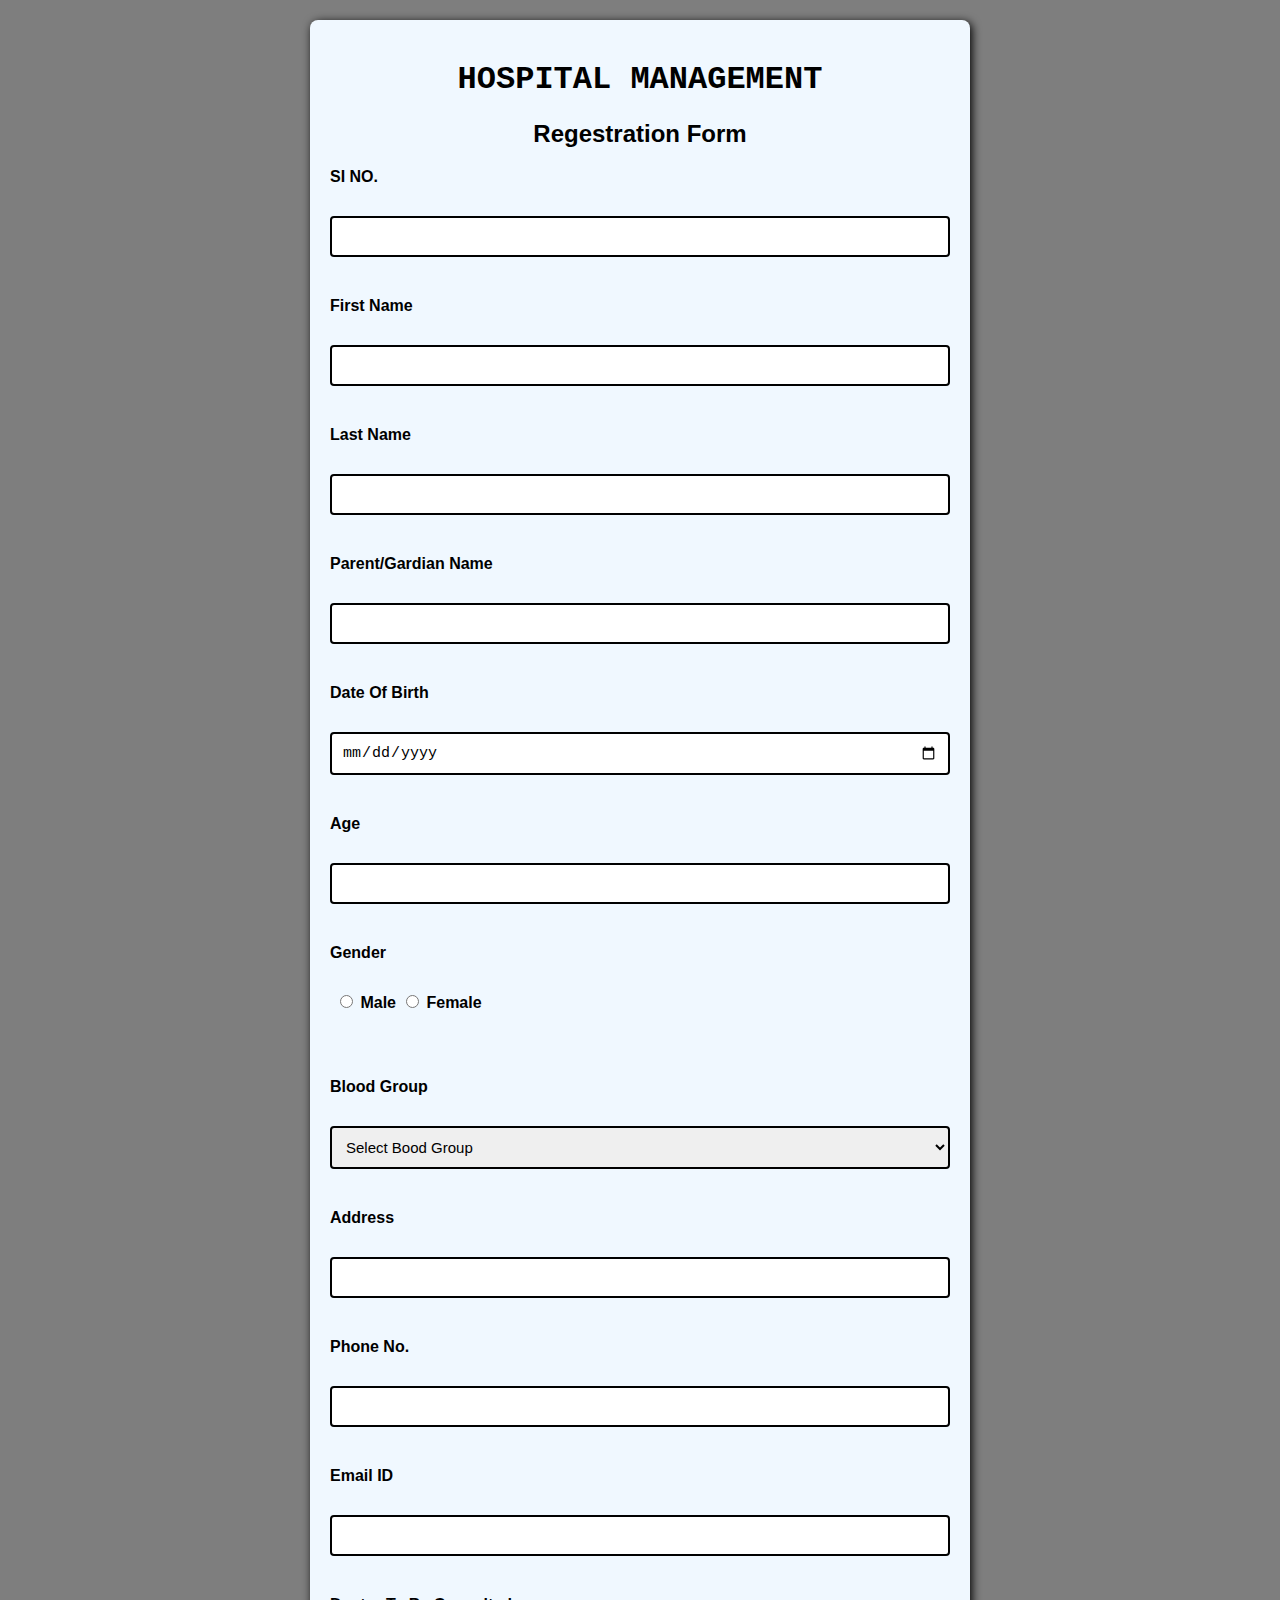
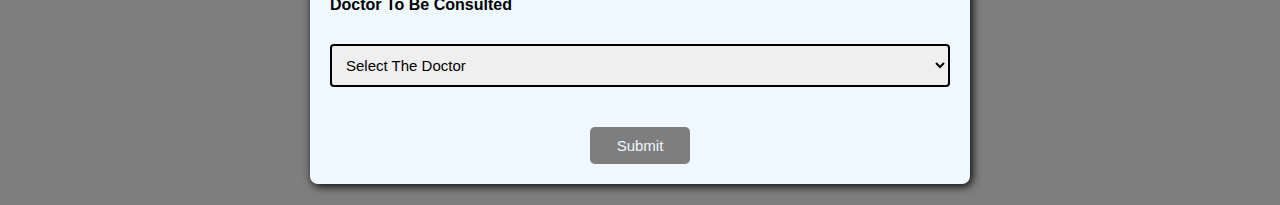
<file: index.html>
<!DOCTYPE html>
<html lang="en">
<head>
    <meta charset="UTF-8">
    <meta name="viewport" content="width=device-width, initial-scale=1.0">
    <title>Hospital Management By Vedanth</title>
    <style>
        body{
            font-family: 'Trebuchet MS', 'Lucida Sans Unicode', 'Lucida Grande', 'Lucida Sans', Arial, sans-serif;
            
            background-color:rgb(126, 126, 126);
            margin: 0;
            padding: 20px;
        }
        .container{
            width: 50%;
            margin: 0 auto;
            background-color: aliceblue;
            padding: 20px;
            border-radius: 8px;
            box-shadow: 2px 2px 10px black;
        }
        h1{
            font-family:'Courier New', Courier, monospace;
            text-align: center;
        }
        h2{
            text-align: center;
        }
        form{
            display: flex;
            flex-direction: column;
            gap: 20px;
        }
        label{
            margin-bottom: 10px;
            font-weight: bold;
        }
        input, select{
            margin-bottom: 20px;
            padding: 10px;
            border: 2px solid black;
            border-radius: 4px;
            font-size: 15px;
        }
        .gender-group{
            display: flex;
            align-items: center;
            margin-bottom: 20px;
        }
        .gender-group input{
            margin-left: 10px;
        }
        .button_container{
            display: flex;
            align-items: center;
            
            justify-content: center;
        }
        button{
            width: 100px;
            padding:10px;
            background-color: rgb(126, 126, 126);
            color: aliceblue;
            border: none;
            align-items: center;
            border-radius: 5px;
            cursor: pointer;
            font-size: 15px;
        }
        button:hover{
            background-color: black;
        }

        
    </style>
</head>
<body>
    <div class="container">
    <h1>HOSPITAL MANAGEMENT </h1>
    <h2>Regestration Form</h2>
    <form action="#" method="post">
        
            <label for="Si_No">SI NO.</label>
            <input type="text" id="si" name="Si_No" required>
        
            <label for="firstname">First Name</label>
            <input type="text" id="fname" name="firstname" required>
        
            <label for="lastname">Last Name</label>
            <input type="text" id="lname" name="lastname" required>
        
            <label for="parent_name">Parent/Gardian Name</label>
            <input type="text" id="parent_name" name="parent_name" required>
        
            <label for="dob">Date Of Birth</label>
            <input type="date" id="dob" name="dob" required>
        
            <label for="age">Age</label>
            <input type="number" id="age" name="age" required>

            <label for="gender">Gender</label>
            <div class="gender-group">
                <label><input type="radio" id="male" name="gender" value="male" required> Male</label>
                <label><input type="radio" id="female" name="gender" value="female" required> Female</label>
            </div>
        
            <label for="blood_group">Blood Group</label>
            <select id="blood_group" name="blood_group" required>
                <option value="">Select Bood Group</option>
                <option value="A+">A+</option>
                <option value="A-">A-</option>
                <option value="B+">B+</option>
                <option value="B-">B-</option>
                <option value="AB+">AB+</option>
                <option value="AB-">AB-</option>
                <option value="O+">O+</option>
                <option value="O-">O-</option>
            </select>
            
            <label for="address">Address</label>
            <input type="text" id="address" name="address" required>

            <label for="phone_no">Phone No.</label>
            <input type="tel" id="phone_no" name="phone_no" required>

            <label for="email">Email ID</label>
            <input type="email" id="email" name="email" required>

            <label for="doctor">Doctor To Be Consulted</label>
            <select id="doctor" name="doctor" required>
                <option value="">Select The Doctor</option>
                <option value="Anas">Anas</option>
                <option value="Abdul">Abdul</option>
                <option value="Babu">Babu</option>
                <option value="Basil">Basil</option>
                <option value="Chirag">Chirag</option>
                <option value="Dolly">Dolly</option>
                <option value="Kamlash">Kamlash</option>
                <option value="Carry">Carry</option>
            </select>
            <div class="button_container">
            <button type="submit">Submit</button>
        </div>
    </div>
    </form>
</body>
</html>
</file>
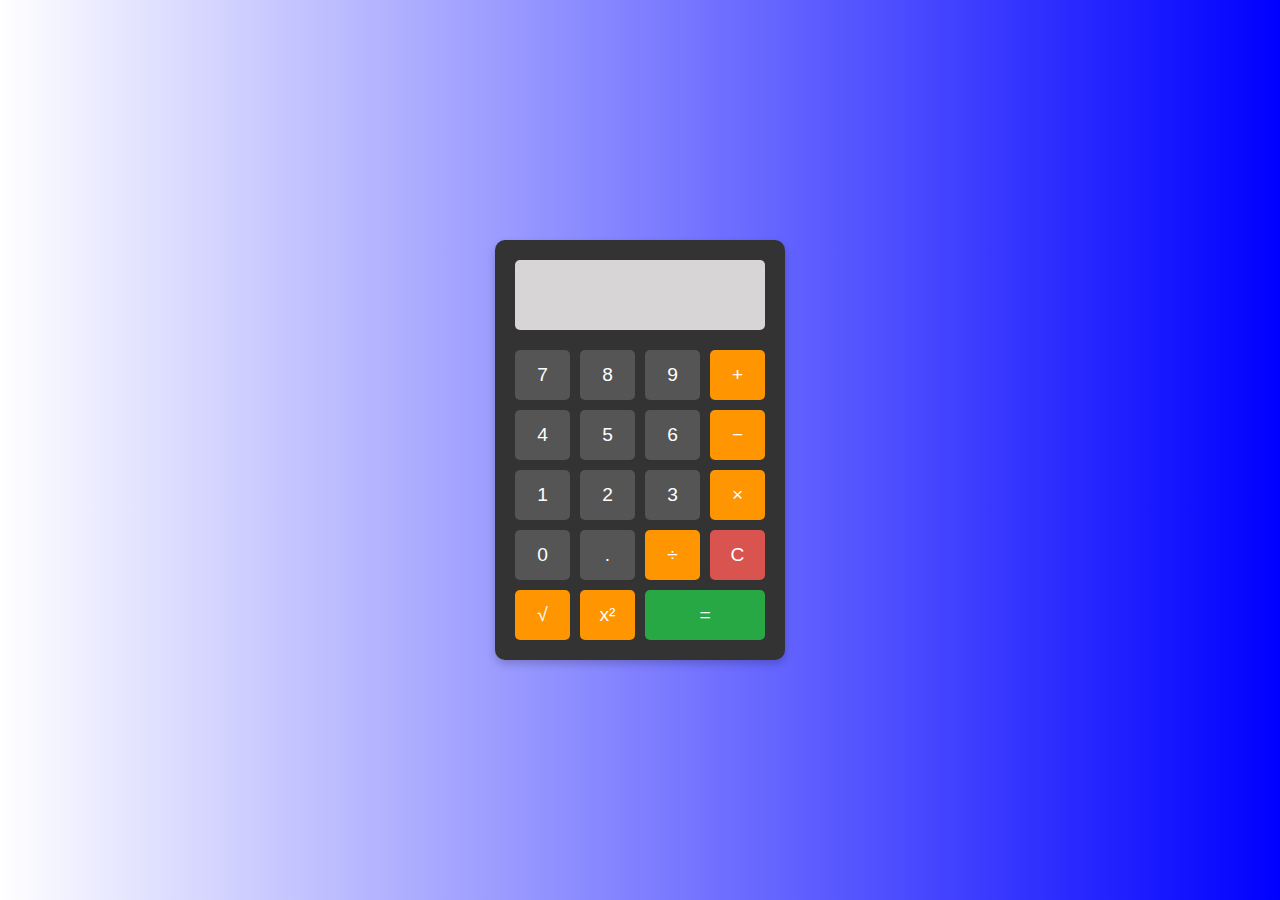
<file: prog6/index.html>
<!DOCTYPE html>
<html lang="en">
<head>
    <meta charset="UTF-8">
    <meta name="viewport" content="width=device-width, initial-scale=1.0">
    <title>Simple Calculator</title>
    <style>

        body {
            display: flex;
            justify-content: center;
            align-items: center;
            height: 100vh;
            margin: 0;
            background: linear-gradient(to LEFT,blue,white);
            font-family: Arial, sans-serif;
        }

        .calculator {
            width: 250px;
            padding: 20px;
            background-color: #333;
            border-radius: 10px;
            box-shadow: 0px 4px 8px rgba(0, 0, 0, 0.2);
            text-align: center;
        }


        #display {
            width: 92%;
            height: 50px;
            font-size: 1.5em;
            text-align: right;
            padding: 10px;
            border: none;
            border-radius: 5px;
            margin-bottom: 20px;
            background-color: #d7d5d5;
            color: #fff;
            outline: none;
        }


        .buttons {
            display: grid;
            grid-template-columns: repeat(4, 1fr);
            gap: 10px;
        }


        button {
            height: 50px;
            font-size: 1.2em;
            border: none;
            border-radius: 5px;
            color: #fff;
            background-color: #4a4a4a;
            cursor: pointer;
            transition: background-color 0.2s ease;
        }


        button:not(.operator):not(#clear):not(#equals) {
            background-color: #555;
        }


        .operator {
            background-color: #ff9500;
        }


        #clear {
            background-color: #d9534f;
        }


        #equals {
            background-color: #28a745;
            grid-column: span 2;
        }

      
        button:hover {
            background-color: #666;
        }

        
        .operator:hover {
            background-color: #ff8c00;
        }

      
        #clear:hover {
            background-color: #c9302c;
        }

        #equals:hover {
            background-color: #218838;
        }
    </style>    
</head>
<body>
    <div class="calculator">
        <input type="text" id="display" readonly>
        <div class="buttons">
            <button onclick="appendToDisplay('7')">7</button>
            <button onclick="appendToDisplay('8')">8</button>
            <button onclick="appendToDisplay('9')">9</button>
            <button class="operator" onclick="setOperation('+')">+</button>
            <button onclick="appendToDisplay('4')">4</button>
            <button onclick="appendToDisplay('5')">5</button>
            <button onclick="appendToDisplay('6')">6</button>
            <button class="operator" onclick="setOperation('-')">−</button>
            <button onclick="appendToDisplay('1')">1</button>
            <button onclick="appendToDisplay('2')">2</button>
            <button onclick="appendToDisplay('3')">3</button>
            <button class="operator" onclick="setOperation('*')">×</button>
            <button onclick="appendToDisplay('0')">0</button>
            <button onclick="appendToDisplay('.')">.</button>
            <button class="operator" onclick="setOperation('/')">÷</button>
            <button id="clear" onclick="clearDisplay()">C</button>
            <button class="operator" onclick="squareRoot()">√</button>
            <button class="operator" onclick="square()">x²</button>
            <button id="equals" onclick="calculate()">=</button>
        </div>  
    </div>
    <script>
        let display = document.getElementById('display');
        let currentValue = '';
        let operator = '';
        let previousValue = '';

        function appendToDisplay(value) {
            currentValue += value;
            display.value = currentValue;
        }

        function setOperation(op) {
            if (currentValue !== '') {
                if (previousValue !== '') {
                    calculate();
                }
                operator = op;
                previousValue = currentValue;
                currentValue = '';
            }
        }

        function calculate() {
            let result;
            const prev = parseFloat(previousValue);
            const curr = parseFloat(currentValue);

            if (isNaN(prev) || isNaN(curr)) return;

            switch (operator) {
                case '+':
                    result = prev + curr;
                    break;
                case '-':
                    result = prev - curr;
                    break;
                case '*':
                    result = prev * curr;
                    break;
                case '/':
                    result = curr !== 0 ? prev / curr : 'Error';
                    break;
                case '%':
                    result = prev % curr;
                    break;
            }
            display.value = result;
            previousValue = result;
            currentValue = '';
            operator = '';
        }

        function clearDisplay() {
            currentValue = '';
            previousValue = '';
            operator = '';
            display.value = '';
        }

        function squareRoot() {
            if (currentValue !== '') {
                currentValue = Math.sqrt(parseFloat(currentValue)).toString();
                display.value = currentValue;
            }
        }

        function square() {
            if (currentValue !== '') {
                currentValue = Math.pow(parseFloat(currentValue), 2).toString();
                display.value = currentValue;
            }
        }
    </script>
</body>
</html>
</file>
